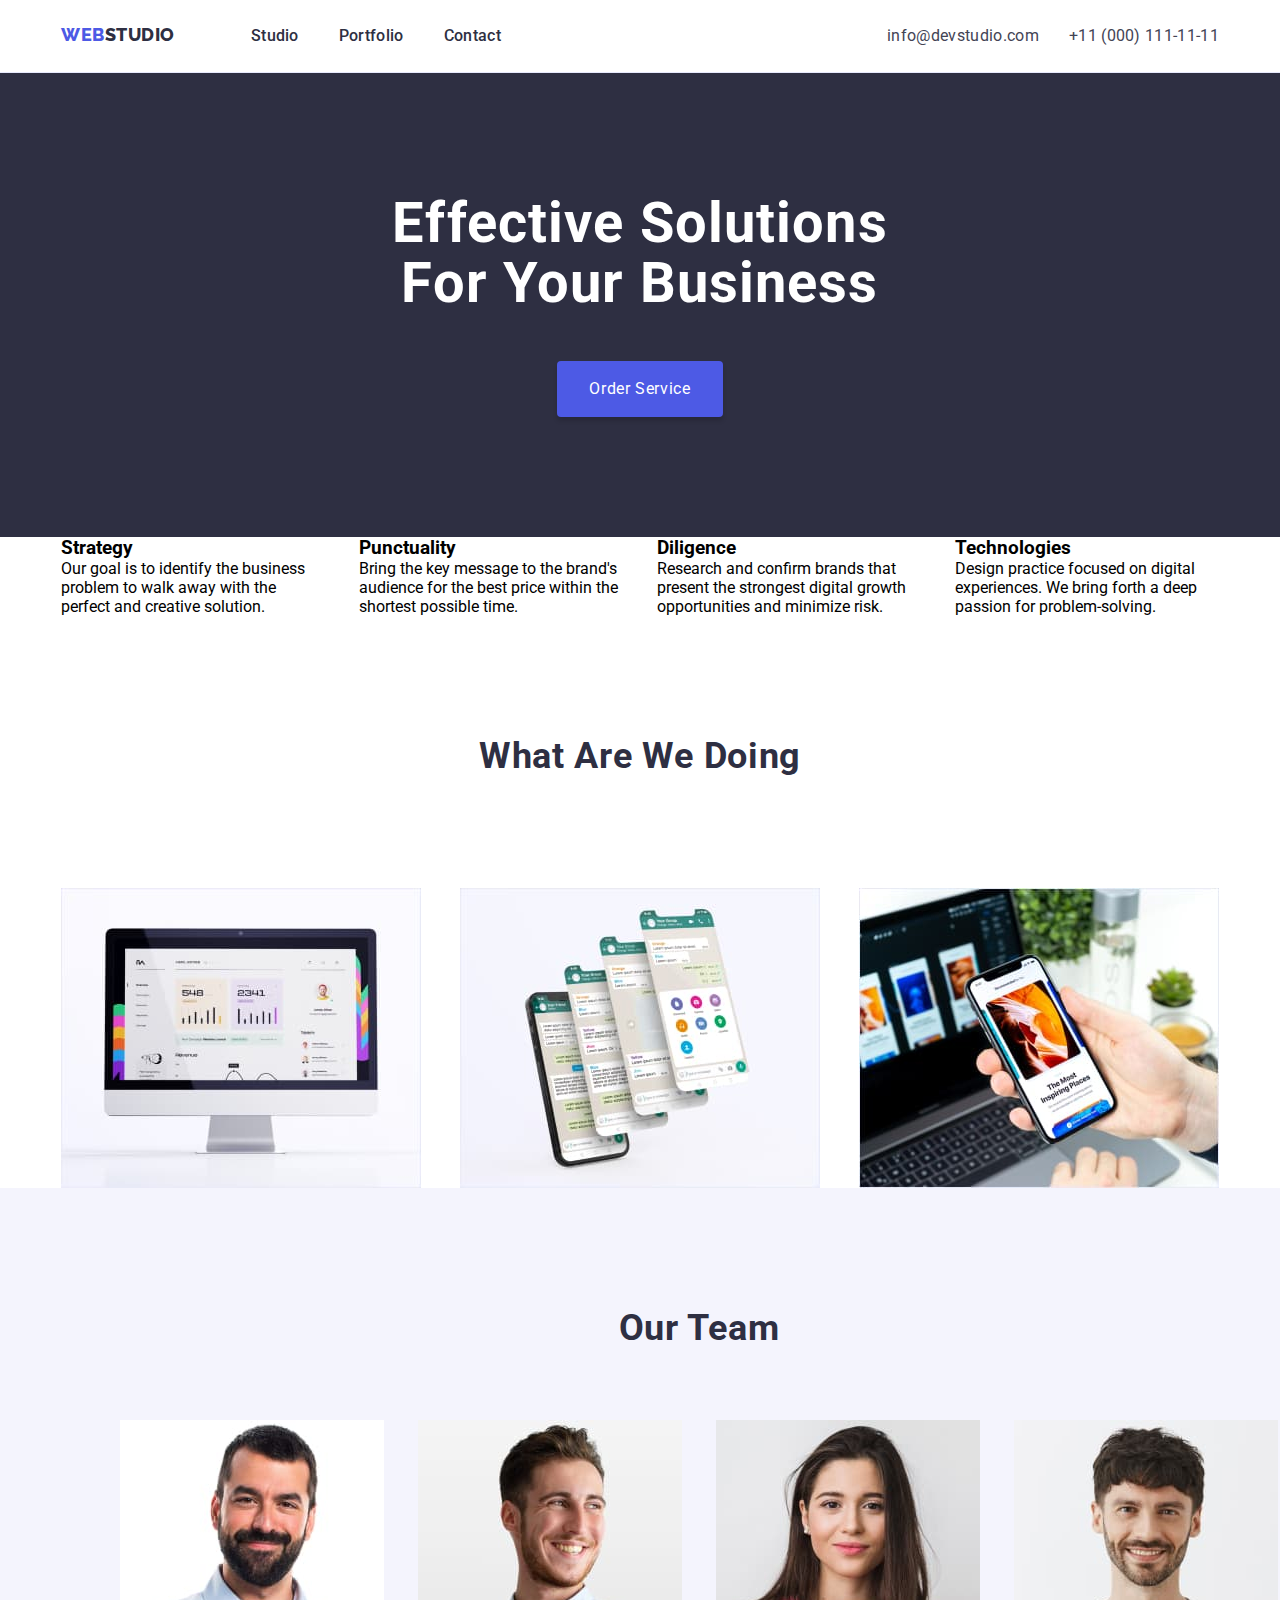
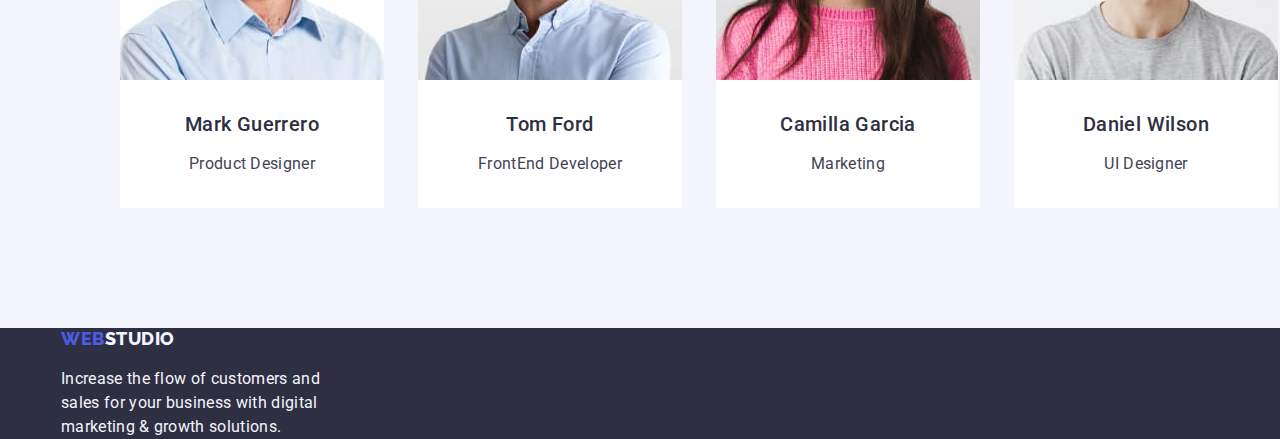
<file: index.html>
<!DOCTYPE html>
<html lang="en">
    <head>
        <meta charset="UTF-8">
        <meta name="web company" content="awesomewebsite">
        <link rel="preconnect" href="https://fonts.googleapis.com">
        <link rel="preconnect" href="https://fonts.gstatic.com" crossorigin>
        <link href="https://fonts.googleapis.com/css2?family=Raleway:wght@800&family=Roboto:wght@400;500;700;900&display=swap" rel="stylesheet">
        <link rel="stylesheet" href="./css/styles.css">
        <link rel="stylesheet" href="https://cdnjs.cloudflare.com/ajax/libs/modern-normalize/2.0.0/modern-normalize.min.css" integrity="sha512-4xo8blKMVCiXpTaLzQSLSw3KFOVPWhm/TRtuPVc4WG6kUgjH6J03IBuG7JZPkcWMxJ5huwaBpOpnwYElP/m6wg==" crossorigin="anonymous" referrerpolicy="no-referrer" />
        <title>webcompany</title>
    </head>
    <body>
        <header class="nav-bar">
            <div class="container navcontainer">
                <nav>
                    <a href="./index.html" class="logo"><span class="web">WEB</span>STUDIO</a>
                    <ul class="nav-list">
                        <li class="nav-item"><a class="nav-item-link" href="./index.html">studio</a></li>
                        <li class="nav-item"><a class="nav-item-link" href="./portfolio.html">portfolio</a></li>
                        <li class="nav-item"><a class="nav-item-link" href="/">contact</a></li>
                    </ul>
                </nav>
                <address class="address">
                    <ul class="address-list">
                        <li class="address-item"><a class="address-item-link" href="mailto:info@devstudio.com">info@devstudio.com</a></li>
                        <li class="address-item"><a class="address-item-link" href="tel:+11000111-11-11">+11 (000) 111-11-11</a></li>
                    </ul>
                </address>
            </div>   
        </header>
        <main class="main">
            <section class="section-hero">
                <div class="container">
                    <h1 class="hero-title">Effective Solutions<br> For Your Business</h1>                    
                    <button type="button" class="hero-button">Order Service</button>
                </div>
            </section>
            <section class="section feature">
                <div class="container">
                    <h2 class="feature-title" hidden>features</h2>
                    <ul class="features-list">
                        <li class="features-list-item">
                            <h3 class="feature-list-item-title">Strategy</h3>
                            <p class="feature-list-item-subtitle">Our goal is to identify the business problem to walk away with the perfect and creative solution. </p>
                        </li>
                        <li class="features-list-item">
                            <h3 class="feature-list-item-title">Punctuality</h3>
                            <p class="feature-list-item-subtitle">Bring the key message to the brand's audience for the best price within the shortest possible time.</p>
                        </li>
                        <li class="features-list-item">
                            <h3 class="feature-list-item-title">Diligence</h3>
                            <p class="feature-list-item-subtitle">Research and confirm brands that present the strongest digital growth opportunities and minimize risk.</p>
                        </li>
                        <li class="features-list-item">
                            <h3 class="feature-list-item-title">Technologies</h3>
                            <p class="feature-list-item-subtitle">Design practice focused on digital experiences. We bring forth a deep passion for problem-solving.</p>
                        </li>
                    </ul>
                </div>
            </section>
            <section class="section-services">
                <div class="container">
                    <h2 class="services-title">What are we doing</h2>
                    <ul class="services-list-pictures">
                        <li><img src="./images/img_1computer-2.jpg" class="services-list-pictures-item" alt="computer"></li>
                        <li><img src="./images/rectangle_71phone-2.jpg" class="services-list-pictures-item" alt="app"></li>
                        <li><img src="./images/img_3holding_phone-2.jpg" class="services-list-pictures-item" alt="holding phone"></li>
                    </ul>
                </div>
            </section>               
            <section class="section ourteam">
                <div class="container">
                    <h2 class="ourteam-title">Our Team</h2>
                    <ul class="ourteam-list">
                        <li class="ourteam-list-item">
                            <img src="./images/imgmark_2-2.jpg" alt="mark" height="260" width="264">
                            <div class="ourteam-list-item-card">
                                <h3 class="ourteam-list-item-title">Mark Guerrero</h3>
                                <p class="ourteam-list-item-subtitle">Product Designer</p>
                            </div>
                        </li>
                        <li class="ourteam-list-item">
                            <img src="./images/imgtom-2.jpg" alt="tom" height="260" width="264">
                            <div class="ourteam-list-item-card">
                                <h3 class="ourteam-list-item-title">Tom Ford</h3>
                                <p class="ourteam-list-item-subtitle">FrontEnd Developer</p>
                            </div>
                        </li>
                        <li class="ourteam-list-item">
                            <img src="./images/imgcamila-2.jpg" alt="Camilla" height="260" width="264">
                            <div class="ourteam-list-item-card">
                                <h3 class="ourteam-list-item-title">Camilla Garcia</h3>
                                <p class="ourteam-list-item-subtitle">Marketing</p>
                            </div>
                        </li>
                        <li class="ourteam-list-item">
                            <img src="./images/imgdaniel-2.jpg" alt="Daniel" height="260" width="264">
                            <div class="ourteam-list-item-card">
                                <h3 class="ourteam-list-item-title">Daniel Wilson</h3>
                                <p class="ourteam-list-item-subtitle">UI Designer</p>
                            </div>
                        </li>
                    </ul>
                </div>
            </section>
        </main>
        <footer>
            <div class="container footer-container">
                <a href="/index.html" class="logo-lower"><span class="web">WEB</span>STUDIO</a>
                <p class="footer-content">Increase the flow of customers and sales for your business with digital marketing & growth solutions.</p>
            </div>
        </footer>
    </body>
<html>
</file>
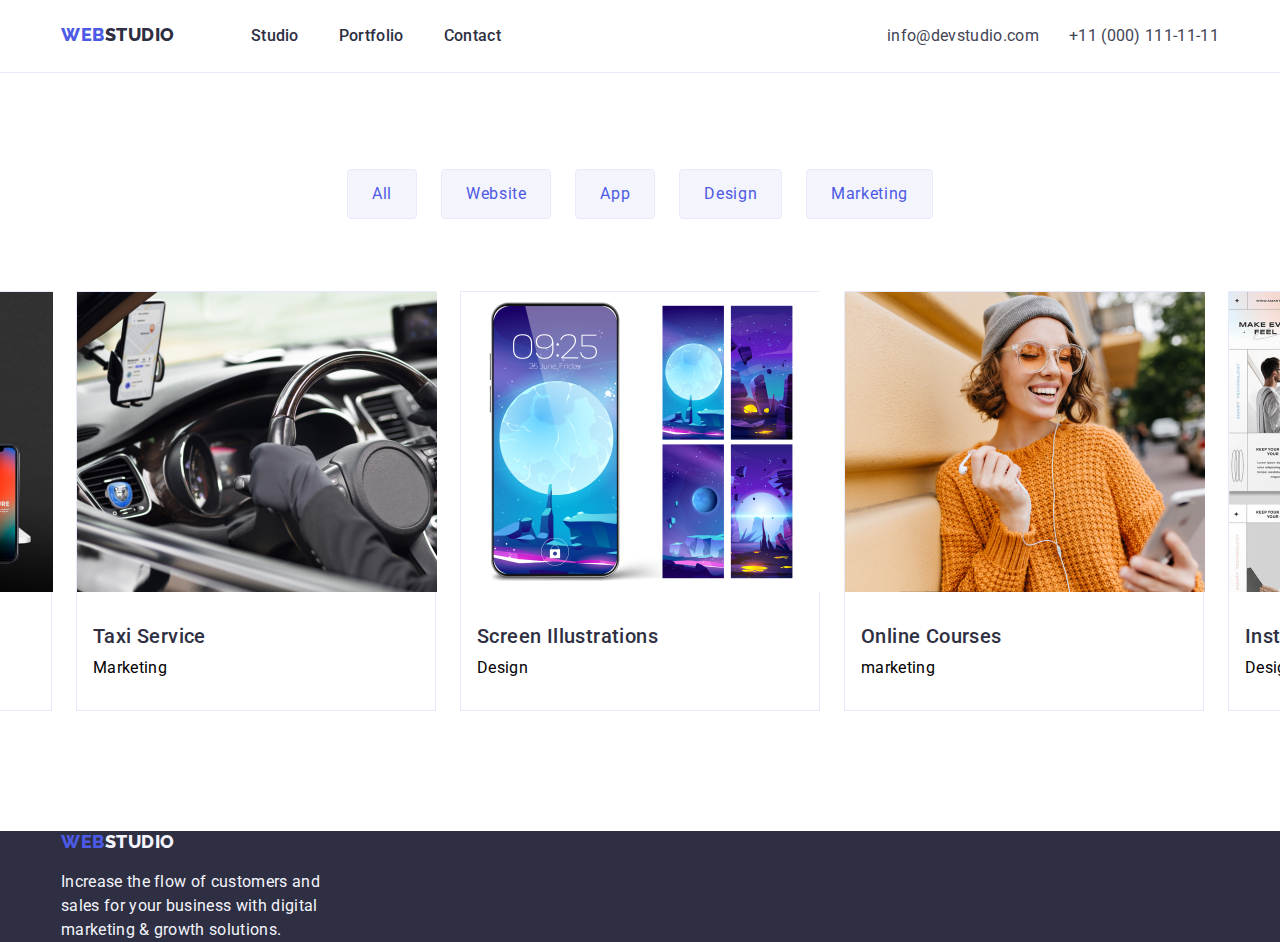
<file: portfolio.html>
<!DOCTYPE html>
<html lang="en">
    <head>
        <meta charset="UTF-8">
        <meta name="web company" content="awesomewebsite">
        <link rel="preconnect" href="https://fonts.googleapis.com">
        <link rel="preconnect" href="https://fonts.gstatic.com" crossorigin>
        <link href="https://fonts.googleapis.com/css2?family=Raleway:wght@800&family=Roboto:wght@400;500;700;900&display=swap" rel="stylesheet">
        <link rel="stylesheet" href="./css/styles.css">
        <link rel="stylesheet" href="https://cdnjs.cloudflare.com/ajax/libs/modern-normalize/2.0.0/modern-normalize.min.css" integrity="sha512-4xo8blKMVCiXpTaLzQSLSw3KFOVPWhm/TRtuPVc4WG6kUgjH6J03IBuG7JZPkcWMxJ5huwaBpOpnwYElP/m6wg==" crossorigin="anonymous" referrerpolicy="no-referrer" />
        <title>webcompany</title>
    </head>
    <body>
        <header class="nav-bar">
            <div class="container navcontainer">
                <nav>
                    <a href="./index.html" class="logo"><span class="web">WEB</span>STUDIO</a>
                    <ul class="nav-list">
                        <li class="nav-item"><a class="nav-item-link" href="./index.html">studio</a></li>
                        <li class="nav-item"><a class="nav-item-link" href="./portfolio.html">portfolio</a></li>
                        <li class="nav-item"><a class="nav-item-link" href="/">contact</a></li>
                    </ul>
                </nav>
                <address class="address">
                    <ul class="address-list">
                        <li class="address-item"><a class="address-item-link" href="mailto:info@devstudio.com">info@devstudio.com</a></li>
                        <li class="address-item"><a class="address-item-link" href="tel:+11000111-11-11">+11 (000) 111-11-11</a></li>
                    </ul>
                </address>
            </div>   
        </header>
        <main>
            <section class="section filter">
                <div class="container">
                    <h2 hidden class="filter-title">filter</h2>
                    <ul class="filter-list">
                        <li class="filter-list-item"><button class="filter-list-item-button">All</button></li>
                        <li class="filter-list-item"><button class="filter-list-item-button">Website</button></li>
                        <li class="filter-list-item"><button class="filter-list-item-button">App</button></li>
                        <li class="filter-list-item"><button class="filter-list-item-button">Design</button></li>
                        <li class="filter-list-item"><button class="filter-list-item-button">Marketing</button></li>
                    </ul>
                </div>
            </section>
            <section class="section demo">
                <div class="container">
                    <ul class="demo-list">
                        <li class="demo-list-item">
                            <img class="demo-list-item-pictures" src="./images/imgbanking-app-concept.jpg" alt="banking imgbanking-app-concept">
                            <div class="demo-list-item-card">
                                <h3 class="demo-list-item-title">Banking interface concept</h3>
                                <p class="demo-list-item-subtitle">Marketing</p>
                            </div>
                        </li>
                        <li class="demo-list-item">
                            <img class="demo-list-item-pictures" src="./images/imgcashless-payment.jpg" alt="cashless imgcashless-payment">
                            <div class="demo-list-item-card">
                                <h3 class="demo-list-item-title">Cashless Payment</h3>
                                <p class="demo-list-item-subtitle">App</p>
                            </div>
                        </li>
                        <li class="demo-list-item">
                            <img class="demo-list-item-pictures" src="./images/imgmeditation.jpg" alt="meditation imgmeditation">
                            <div class="demo-list-item-card">
                                <h3 class="demo-list-item-title">Meditation app concept</h3>
                                <p class="demo-list-item-subtitle">App</p>
                            </div>
                        </li>
                        <li class="demo-list-item">
                            <img class="demo-list-item-pictures" src="./images/imgtaxi-service.jpg" alt="Taxi imgtaxi-service">
                            <div class="demo-list-item-card">
                                <h3 class="demo-list-item-title">Taxi Service</h3>
                                <p class="demo-list-item-subtitle">Marketing</p>
                            </div>
                        </li>
                        <li class="demo-list-item">
                            <img class="demo-list-item-pictures" src="./images/imgscreen-illustrationx.jpg" alt="Screen imgscreen-illustrationx">
                            <div class="demo-list-item-card">
                                <h3 class="demo-list-item-title">Screen Illustrations</h3>
                                <p class="demo-list-item-subtitle">Design</p>
                            </div>   
                        </li>
                        <li class="demo-list-item">
                            <img class="demo-list-item-pictures" src="./images/imgonline-courses.jpg" alt="courses imgonline-courses">
                            <div class="demo-list-item-card">
                                <h3 class="demo-list-item-title">Online Courses</h3>
                                <p class="demo-list-item-subtitle">marketing</p>
                            </div>  
                        </li>
                        <li class="demo-list-item">
                            <img class="demo-list-item-pictures" src="./images/imginstagram-stories.jpg" alt="instagram imginstagram-stories">
                            <div class="demo-list-item-card">
                                <h3 class="demo-list-item-title">Instagram Stories Concept</h3>
                                <p class="demo-list-item-subtitle">Design</p>
                            </div>
                        </li>
                        <li class="demo-list-item">
                            <img class="demo-list-item-pictures" src="./images/imgorganic-food.jpg" alt="food imgorganic-food">
                            <div class="demo-list-item-card">
                                <h3 class="demo-list-item-title">Organic Food</h3>
                                <p class="demo-list-item-subtitle">Website</p>
                            </div>
                        </li>
                        <li class="demo-list-item">
                            <img class="demo-list-item-pictures" src="./images/imgfresh-coffee.jpg" alt="coffee imgfresh-coffee">
                            <div class="demo-list-item-card">
                                <h3 class="demo-list-item-title">Fresh Coffee</h3>
                                <p class="demo-list-item-subtitle">Fresh Coffee</p>
                            </div>
                        </li>
                    </ul>
                </div>
            </section>
        </main>
        <footer>
            <div class="container">
                <a href="/index.html" class="logo-lower"><span class="web">WEB</span>STUDIO</a>
                <p class="footer-content">Increase the flow of customers and sales for your business with digital marketing & growth solutions.</p>
        </footer>
    </body>
</html>
</file>
<file: css/styles.css>
*,*::before,*::after {
    margin: 0px;
    padding: 0px;
    border: 0px;
    box-sizing: border-box;}
:root {
    --iris:#4D5AE5;
    --ocean:#404BBF;
    --navyblue:#2E2F42;
    --green:#31D0AA;
    --slate:#434455;
    --light-slate:#8E8F99;
    --cornflower:#E7E9FC;
    --cloud:#F4F4FD;
    --navy-blue-modal:#2E2F4266;
    --grey:#2E2F42B2;
    --white:#FFFFFF;
    --dairy:#FCFCFC;}
body {
    font-family: 'roboto',sans-serif;}
nav {
    display: flex;
    gap: 76px;
}
address {
    font-style: normal}
ul {
    list-style-type: none;
    margin: 0;
    padding: 0;}
button {
    font-family: inherit;
    border:unset;
    outline: none;
    cursor: pointer;}
img {
    display: block;}
a {
    text-decoration: none;}
.container {
    width: 1158px;
    margin: 0 auto;}
section {
    padding-bottom: 120px;}
.logo {
    color: var(--navyblue);
    font-family: 'Raleway',sans-serif;
    font-size: 18px;
    font-style: normal;
    font-weight: 800;
    line-height: 21px; /* 116.667% */
    letter-spacing: 0.54px;
    text-transform: uppercase;}
.logo-lower {
    color: var(--cloud);
    font-family: 'Raleway',sans-serif;
    font-size: 18px;
    font-style: normal;
    font-weight: 800;
    line-height: 21px; /* 116.667% */
    letter-spacing: 0.54px;
    text-transform: uppercase;}
.web {
    color: var(--iris)}
.nav-bar {
    padding: 24px;
    border-bottom: 1px solid var(--cornflower)
}
.navcontainer {
    display: flex;
    justify-content: space-between;

}
.nav-list {
    display:inline-flex;
    gap: 40px;
}
 .nav-item {
    text-transform: capitalize;}
.nav-item-link:hover, .nav-item-link:focus, .nav-item-link:active, .address-item-link:hover, .address-item-link:focus, .address-item-link:active {
    color: var(--ocean);}
.nav-item-link {
    color: var(--navyblue);
    font-size: 16px;
    font-weight: 500;
    line-height: 24px; /* 150% */
    letter-spacing: 0.32px;}
.address-list {
    display:inline-flex;
    gap: 30px;
}
.address-item-link {
    color: var(--slate);
    font-size: 16px;
    line-height: 24px; /* 150% */
    letter-spacing: 0.32px;}
.section-hero {
    display:flex;
    background-color: var(--navyblue);
    flex-shrink: 0;
    padding: 120px;
}
.hero-title {
    color: var(--white);
    text-align: center;
    font-size: 56px;
    font-weight: 700;
    line-height: 60px; /* 107.143% */
    letter-spacing: 1.12px;
    margin-bottom: 48px;}
.hero-button{
    display:block;
    margin: 0 auto;
    background: var(--iris);
    color: var(--white);
    font-size: 16px;
    line-height: 24px;
    letter-spacing: 0.64px;
    cursor: pointer;
    border-radius: 4px;
    box-shadow: 0px 4px 4px 0px rgba(0, 0, 0, 0.15);
    padding : 16px 32px}
.hero-button:hover {
    background-color: var(--ocean);}
.hero-button:focus {
    background-color: var(--ocean);}
.feature-section {
    width: 1440px;
    height: 2592px;
    padding-top:120px;
}
.features-list {
    display: flex;
    justify-content: space-between;
    gap: 8px;

}
.features-list-item{
    width: 264px;
    flex-direction: column;
    align-items: flex-start;
}
.features-list-item-title, .ourteam-list-item-title, .demo-list-item-title {
    color: var(--navyblue);
    font-size: 20px;
    font-weight: 500;
    line-height: 24px; /* 120% */
    letter-spacing: 0.4px;
    margin-bottom: 8px;
}
.features-list-item-subtitle, .ourteam-list-item-subtitle, .demo-list-item-subtitle {
    color: var(--slate);
    font-size: 16px;
    line-height: 24px; /* 150% */
    letter-spacing: 0.32px;
}
.section-services {
    padding: 0px;
}
.services section {
    width: 1440px;
    height: 2592px;
}
.services-title {
    color: var(--navyblue);
    text-align: center;
    font-size: 36px;
    font-weight: 700;
    line-height: 40px; /* 111.111% */
    letter-spacing: 0.72px;
    text-transform: capitalize;
}
.services-list-pictures {
    display: flex;
    justify-content: space-between;
    gap: 24px;
    margin-top: 112px;
}
.services-list-pictures-item {
    width: 360px;
    height: 300px;
}
.ourteam {
    background-color: var(--cloud);
    padding: 120px;
}
.ourteam-title {
    color: var(--navyblue);
    text-align: center;
    font-size: 36px;
    font-weight: 700;
    line-height: 40px; /* 111.111% */
    letter-spacing: 0.72px;
    text-transform: capitalize;
}
.ourteam-list {
    display: flex;
    justify-content: space-between;
    margin-top: 72px;
    gap: 24px;
}
.ourteam-list-item-card {
    display: flex;
    flex-direction: column;
    justify-content: center;
    align-items: center;
    gap: 8px;
    padding-top: 32px;
    padding-bottom: 32px;
    border-radius: 0px 0px 4px 4px;
}
.ourteam-list-item{
    background-color: var(--white);
}
.filter {
    padding: 96px 0 72px;
}
.filter-list {
    text-transform: capitalize;
    list-style-type: none;
    display:flex;
    align-content: center;
    justify-content: center;
    gap: 24px;
}
.filter-list-item button{
    background-color: var(--cloud);
    color: var(--iris);
    font-size: 16px;
    line-height: 24px;
    letter-spacing: 0.64px;
    padding: 12px 24px;
    cursor: pointer;
    border: 1px solid var(--cornflower);
    border-radius: 4px;
    box-shadow: black;
}
.filter-list-item button:hover, .filter-list-item .hero-button:focus {
    background-color: var(--ocean);
    color: var(--white);
    border: 1px solid var(--ocean);
}
.demo {
    background-color: var(--white)
    padding-top 0;
}
.demo-list {
    display: flex;
    justify-content: center;
    column-gap: 24px;
    row-gap: 48px;

}
.demo-list-item {
    display: flex;
    width: 360px;
    height: 420px;
    padding-bottom: 0px;
    flex-direction: column;
    align-items: flex-start;
    gap: 32px;
    flex-shrink: 0;
    border: 1px solid var(--cornflower);
}
.demo-list-item-card{
    background-color: var(--white);
    display: flex;
    flex-direction: column;
    justify-content: center;
    align-items: flex-start;
    align-self: stretch;
    padding: 0 16px;

}
.demo-list-item-pictures {
    width: 360px;
}
.demo-list-item-subtitle {
    color: var(--SLATE);
    font-size: 16px;
    font-weight: 400;
    line-height: 24px; /* 150% */
    letter-spacing: 0.32px;
}
.footer-container {
    flex-shrink: 0;
}
footer {
    margin: 100px o;
    background-color: var(--navyblue)
}
.footer-content {
    width: 264px;
    margin-top: 17.5px;
    color: var(--cloud);
    font-size: 16px;
    line-height: 24px; /* 150% */
    letter-spacing: 0.32px;
}
</file>
